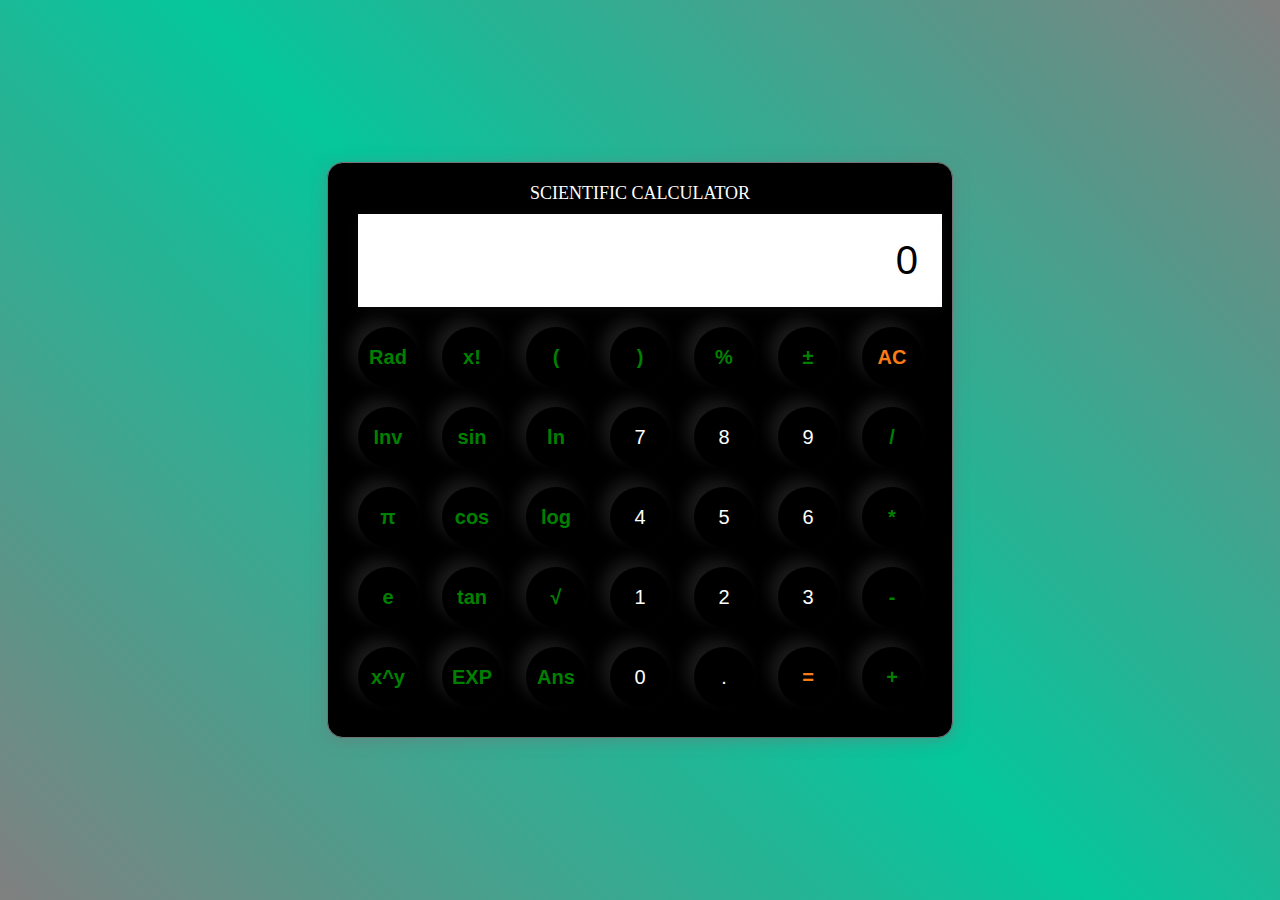
<file: Scientific_Calculator/index.html>
<!DOCTYPE html>
<html lang="en">
<head>
    <meta charset="UTF-8">
    <meta name="viewport" content="width=device-width, initial-scale=1.0">
    <link rel="stylesheet" href="style.css">
    <title>Scientific Calculator</title>
</head>
<body>
    <div class="calculatorBox">
        <p class="SpecialTitle">SCIENTIFIC CALCULATOR</p>
        <input type="text" placeholder="0" id="inputBox">
        <div>
            <button class="operator">Rad</button>
            <button class="operator">x!</button>
            <button class="operator">(</button>
            <button class="operator">)</button>
            <button class="operator">%</button>
            <button class="operator">±</button>
            <button class="SpecialButton">AC</button>
        </div>
        <div>
            <button class="operator">Inv</button>
            <button class="operator">sin</button>
            <button class="operator">ln</button>
            <button>7</button>
            <button>8</button>
           <button>9</button>
           <button class="operator">/</button>
        </div>
        <div>
            <button class="operator">π</button>
            <button class="operator">cos</button>
            <button class="operator">log</button>
            <button>4</button>
            <button>5</button>
            <button>6</button>
            <button class="operator">*</button>
        </div>
        <div>
            <button class="operator">e</button>
            <button class="operator">tan</button>
            <button class="operator">√</button>
            <button>1</button>
            <button>2</button>
            <button>3</button>
            <button class="operator">-</button>

        </div>
        <div>
            <button class="operator">x^y</button>
            <button class="operator">EXP</button>
            <button class="operator">Ans</button>
            <button>0</button>
            <button>.</button>
            <button class="SpecialButton">=</button>
            <button class="operator">+</button>
        </div>
    </div>
    <script src="index.js"></script>
</body>
</html>
</file>
<file: Scientific_Calculator/style.css>
*{
    margin: 0;
    padding: 0;
    box-sizing: border-box;
}

body{
    width: 100%;
    height: 100vh;
    display: flex;
    justify-content: center;
    align-items: center;
    background:gray ;
    background:linear-gradient(45deg,gray ,#05c69c,gray);
}
.calculatorBox {
    border: 1px solid #717377;
    padding: 20px;
    border-radius: 16px;
    background-color: black;
    box-shadow: 0px 3px 15px rgba(113, 115, 119, 0.5);
}

.SpecialTitle {
    text-align: center;
    font-weight: 400;
    font-size: large;
    color: white;
}

input{
    width: 100%;
    border: none;
    padding: 24px;
    margin: 10px;
    background: white;
    box-shadow: 0px 3px 15px rgba(84, 84, 84, 0.1);
    font-size: 40px;
    text-align: right;
    cursor: pointer;
    color: black;

}

input::placeholder{
    color: black;
}

button{
    border: none;
    width :60px;
    height: 60px;
    margin: 10px;
    border-radius: 50%;
    background: transparent;
    color: white;
    font-size: 20px;
    box-shadow: -8px -8px 15px rgba(255, 255, 255, 0.1);
    cursor: pointer;

}

button:hover
{
      box-shadow: inset 5px 5px 8px green,
                  inset -5px -5px 8px green;
}

.SpecialButton{
    color: #fb7c14;
    font-weight:bold;
}

.operator{
    color: green;
    font-weight: 600;
}
</file>
